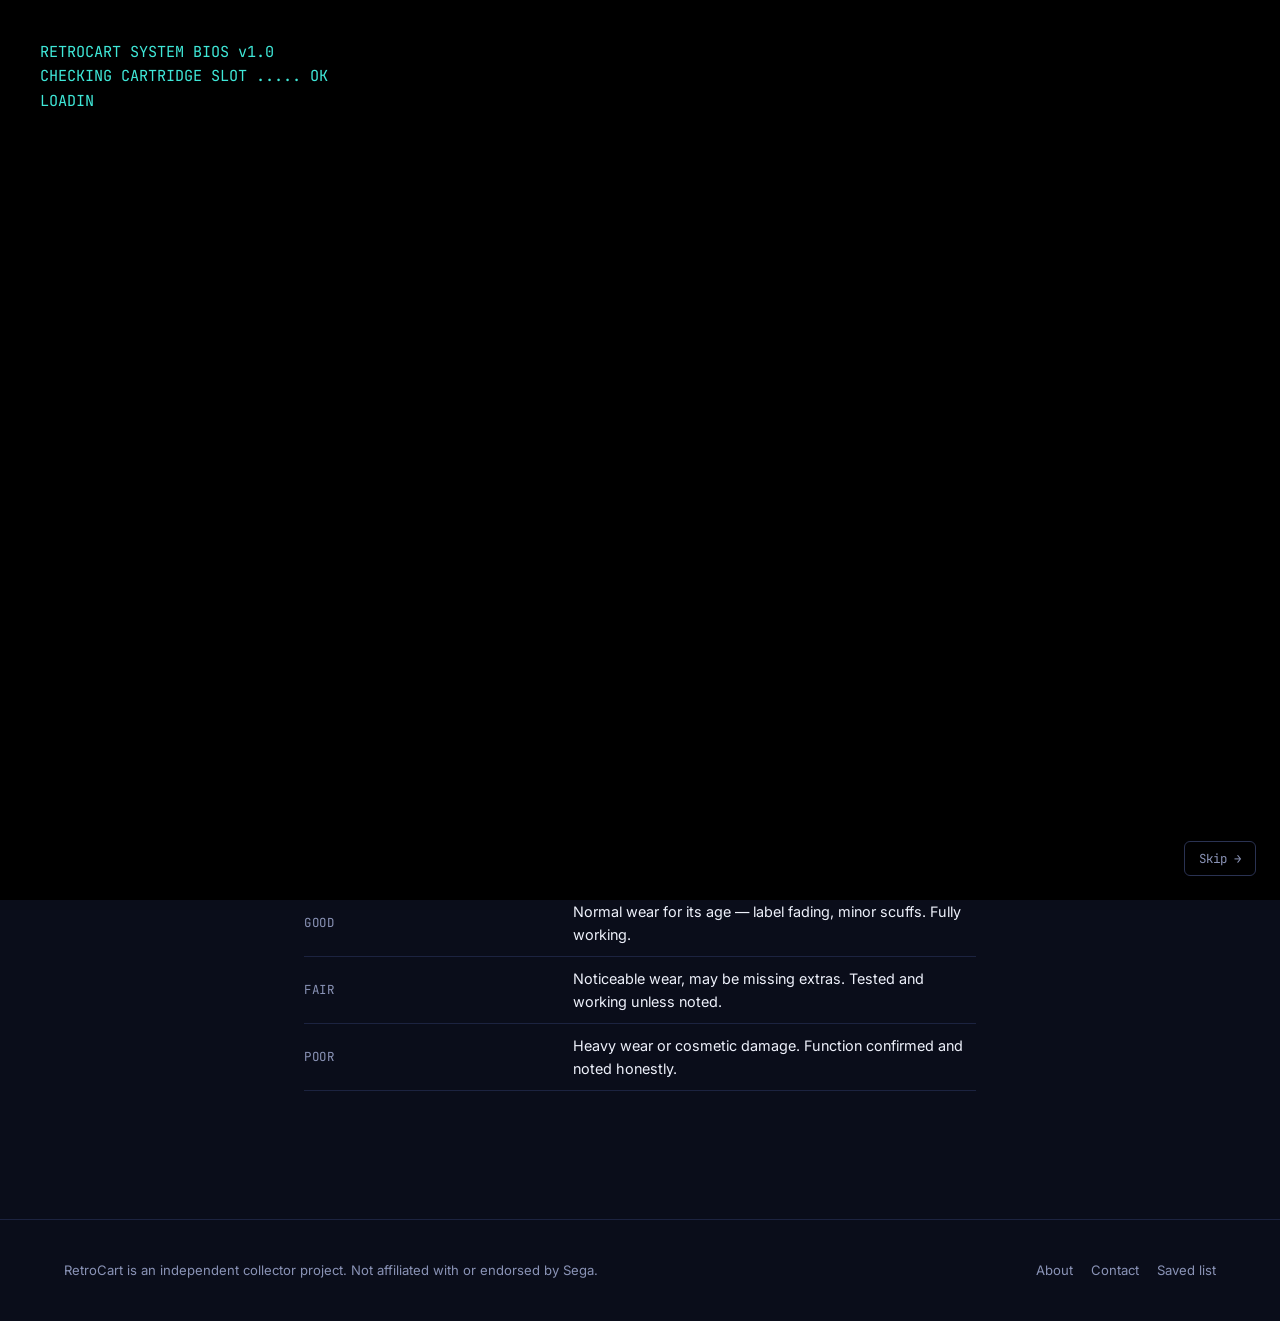
<file: about.html>
<!DOCTYPE html>
<html lang="en">
<head>
<meta charset="UTF-8">
<meta name="viewport" content="width=device-width, initial-scale=1.0">
<title>About — RetroCart</title>
<meta name="description" content="Why RetroCart exists and how the catalog is put together.">
<link rel="preconnect" href="https://fonts.googleapis.com">
<link href="https://fonts.googleapis.com/css2?family=Press+Start+2P&family=Inter:wght@400;500;600;700&family=JetBrains+Mono:wght@400;500;600&display=swap" rel="stylesheet">
<link rel="stylesheet" href="css/style.css">
</head>
<body>

<header class="site-header">
  <div class="container">
    <a href="index.html" class="logo">
      <span class="logo-mark" aria-hidden="true"></span>
      <span class="logo-text">RETRO<span>CART</span></span>
    </a>
    <button class="nav-toggle" aria-label="Toggle navigation" aria-expanded="false">&#9776;</button>
    <nav class="main-nav">
      <a class="nav-tab" href="index.html">Catalog</a>
      <a class="nav-tab" href="saved.html">Saved</a>
      <a class="nav-tab active" href="about.html">About</a>
      <a class="nav-tab" href="contact.html">Contact</a>
    </nav>
  </div>
</header>

<main>
  <section class="section" style="padding-top:56px;">
    <div class="container about-layout">
      <img src="images/about-us.jpg" alt="A cozy retro gaming room with a CRT television and a shelf of cartridges">
      <div class="about-copy">
        <span class="eyebrow">About RetroCart</span>
        <h2>Built by someone who still has the pins-cleaning brush.</h2>
        <p>RetroCart started as a way to make sense of a growing shelf of Mega Drive carts — knowing exactly what condition each one is in, what's actually in the box, and being straight about it before anyone asks.</p>
        <p>Every listing here has been tested. If a cart is cart-only, we say so. If the label's faded or the case has a crack, that's in the notes — not left for you to discover after asking.</p>
        <p>The catalog starts with Sega Mega Drive, since that's where the collection began, and will expand to other retro consoles as it grows. No account, no checkout yet — just a straightforward way to browse what's available and get in touch.</p>
      </div>
    </div>
  </section>

  <div class="section-divider" aria-hidden="true"></div>

  <section class="section">
    <div class="container" style="max-width:720px;">
      <h2 class="pixel" style="font-size:1rem;">How condition grading works</h2>
      <table class="spec-table">
        <tr><td>Mint</td><td>As-new, no visible wear, complete with all original materials.</td></tr>
        <tr><td>Excellent</td><td>Light handling wear only, fully tested and working.</td></tr>
        <tr><td>Good</td><td>Normal wear for its age — label fading, minor scuffs. Fully working.</td></tr>
        <tr><td>Fair</td><td>Noticeable wear, may be missing extras. Tested and working unless noted.</td></tr>
        <tr><td>Poor</td><td>Heavy wear or cosmetic damage. Function confirmed and noted honestly.</td></tr>
      </table>
    </div>
  </section>
</main>

<footer class="site-footer">
  <div class="container footer-inner">
    <p>RetroCart is an independent collector project. Not affiliated with or endorsed by Sega.</p>
    <div class="footer-links">
      <a href="about.html">About</a>
      <a href="contact.html">Contact</a>
      <a href="saved.html">Saved list</a>
    </div>
  </div>
</footer>

<script src="js/nav.js"></script>
<script src="js/boot.js"></script>
</body>
</html>
</file>
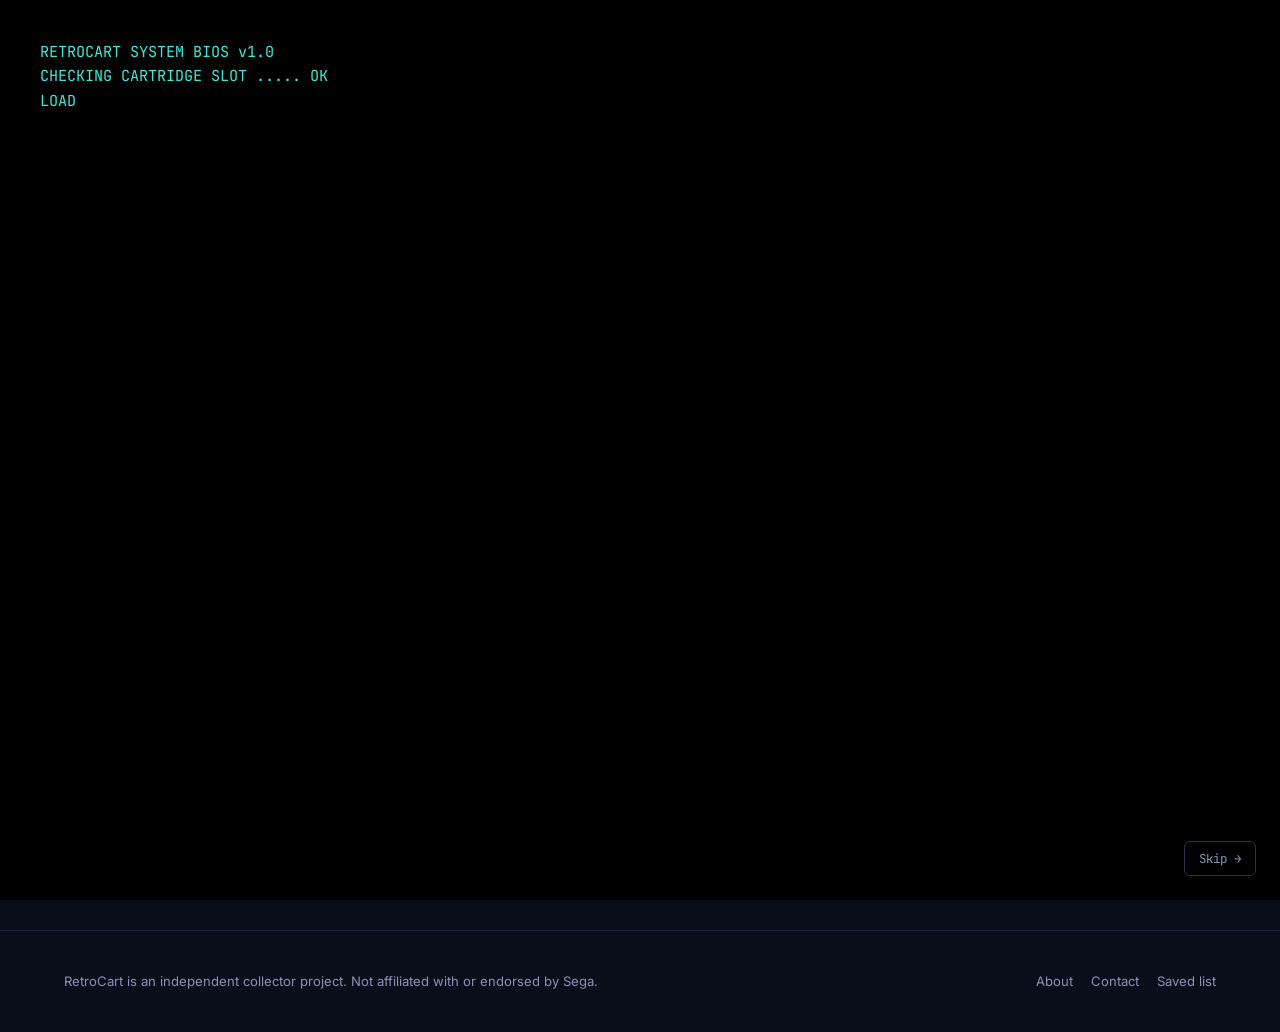
<file: contact.html>
<!DOCTYPE html>
<html lang="en">
<head>
<meta charset="UTF-8">
<meta name="viewport" content="width=device-width, initial-scale=1.0">
<title>Contact — RetroCart</title>
<meta name="description" content="Enquire about a cartridge or ask a general question.">
<link rel="preconnect" href="https://fonts.googleapis.com">
<link href="https://fonts.googleapis.com/css2?family=Press+Start+2P&family=Inter:wght@400;500;600;700&family=JetBrains+Mono:wght@400;500;600&display=swap" rel="stylesheet">
<link rel="stylesheet" href="css/style.css">
</head>
<body>

<header class="site-header">
  <div class="container">
    <a href="index.html" class="logo">
      <span class="logo-mark" aria-hidden="true"></span>
      <span class="logo-text">RETRO<span>CART</span></span>
    </a>
    <button class="nav-toggle" aria-label="Toggle navigation" aria-expanded="false">&#9776;</button>
    <nav class="main-nav">
      <a class="nav-tab" href="index.html">Catalog</a>
      <a class="nav-tab" href="saved.html">Saved</a>
      <a class="nav-tab" href="about.html">About</a>
      <a class="nav-tab active" href="contact.html">Contact</a>
    </nav>
  </div>
</header>

<main>
  <section class="section" style="padding-top:56px;">
    <div class="container">
      <span class="eyebrow">Get in touch</span>
      <h2 class="pixel" style="font-size:1.15rem; margin: 12px 0 32px;">Ask about a cartridge</h2>

      <div class="contact-layout">
        <div class="form-panel">
          <!--
            IMPORTANT — before this goes live:
            Replace YOUR_FORM_ID below with a real Formspree (or similar) endpoint.
            Sign up free at https://formspree.io, create a form, and swap the
            action URL. Until then this form will not actually send anywhere.
          -->
          <form id="enquiry-form" action="https://formspree.io/f/YOUR_FORM_ID" method="POST">
            <div class="field">
              <label for="name">Your name</label>
              <input type="text" id="name" name="name" required>
            </div>
            <div class="field">
              <label for="email">Your email</label>
              <input type="email" id="email" name="email" required>
            </div>
            <div class="field">
              <label for="game">Game (if applicable)</label>
              <input type="text" id="game" name="game" placeholder="e.g. Streets of Rage 2">
            </div>
            <div class="field">
              <label for="message">Message</label>
              <textarea id="message" name="message" required placeholder="Ask about condition, postage, or anything else..."></textarea>
            </div>
            <button type="submit" class="btn btn-primary btn-block">Send enquiry</button>
            <p class="form-note">Enquiries only for now — no payment is taken through this form.</p>
            <div id="form-status" class="form-status"></div>
          </form>
        </div>

        <aside class="side-panel">
          <div class="side-block">
            <h3 class="pixel" style="font-size:0.8rem;">Response time</h3>
            <p class="text-mute" style="font-size:0.9rem;">Enquiries are usually answered within a day or two.</p>
          </div>
          <div class="side-block">
            <h3 class="pixel" style="font-size:0.8rem;">Before you ask</h3>
            <p class="text-mute" style="font-size:0.9rem;">Every listing's condition notes are accurate — if something isn't mentioned, assume it isn't included. Happy to answer follow-up questions about wear or testing.</p>
          </div>
          <div class="side-block">
            <h3 class="pixel" style="font-size:0.8rem;">Postage</h3>
            <p class="text-mute" style="font-size:0.9rem;">Currently shipping within New Zealand only. Ask if you're overseas and keen — may be possible case by case.</p>
          </div>
        </aside>
      </div>
    </div>
  </section>
</main>

<footer class="site-footer">
  <div class="container footer-inner">
    <p>RetroCart is an independent collector project. Not affiliated with or endorsed by Sega.</p>
    <div class="footer-links">
      <a href="about.html">About</a>
      <a href="contact.html">Contact</a>
      <a href="saved.html">Saved list</a>
    </div>
  </div>
</footer>

<script src="js/nav.js"></script>
<script src="js/contact.js"></script>
<script src="js/boot.js"></script>
</body>
</html>
</file>
<file: css/style.css>
/* ==========================================================================
   RETRO CARTRIDGE — Design tokens
   Palette pulled from the site's own hero art (navy / teal / magenta glow)
   ========================================================================== */

:root {
  /* Color */
  --bg-void:      #0a0d1a;   /* page background, deep navy-black */
  --bg-panel:     #12172a;   /* cards, panels */
  --bg-panel-alt: #181f38;   /* raised panels, inputs */
  --line:         #2a3252;   /* hairline borders */
  --line-soft:    #1c2340;

  --text-hi:      #eef1fb;   /* headings, primary text */
  --text-body:    #c6cce4;   /* body copy */
  --text-mute:    #8a93b6;   /* captions, meta */

  --teal:         #3fe8d8;   /* cyan glow accent */
  --teal-dim:     #1f8f86;
  --magenta:      #ff4fa8;   /* pink glow accent */
  --magenta-dim:  #a03370;
  --amber:        #ffb545;   /* CRT-sun / lamp warm accent, used for price & CTAs */
  --amber-dim:    #c98a2c;

  --ok:           #4ee08a;   /* condition: excellent/mint */
  --warn:         #ffcf4d;   /* condition: good/fair */
  --danger:       #ff6a6a;   /* condition: poor */

  /* Type */
  --font-display: 'Press Start 2P', monospace;
  --font-body: 'Inter', -apple-system, BlinkMacSystemFont, sans-serif;
  --font-mono: 'JetBrains Mono', 'Courier New', monospace;

  /* Scale */
  --radius-sm: 6px;
  --radius-md: 10px;
  --radius-lg: 18px;

  --container: 1200px;
}

/* ==========================================================================
   Reset & base
   ========================================================================== */

*, *::before, *::after { box-sizing: border-box; }

html { scroll-behavior: smooth; }

@media (prefers-reduced-motion: reduce) {
  html { scroll-behavior: auto; }
  *, *::before, *::after {
    animation-duration: 0.01ms !important;
    animation-iteration-count: 1 !important;
    transition-duration: 0.01ms !important;
    scroll-behavior: auto !important;
  }
}

body {
  margin: 0;
  background: var(--bg-void);
  color: var(--text-body);
  font-family: var(--font-body);
  font-size: 16px;
  line-height: 1.6;
  position: relative;
  min-height: 100vh;
}

/* Persistent quiet scanline + grid texture behind every page.
   Kept deliberately faint (~4-6% opacity) so it never fights content. */
body::before {
  content: '';
  position: fixed;
  inset: 0;
  pointer-events: none;
  z-index: 0;
  background-image:
    repeating-linear-gradient(
      to bottom,
      rgba(255,255,255,0.025) 0px,
      rgba(255,255,255,0.025) 1px,
      transparent 1px,
      transparent 3px
    ),
    linear-gradient(rgba(63,232,216,0.05) 1px, transparent 1px),
    linear-gradient(90deg, rgba(63,232,216,0.05) 1px, transparent 1px);
  background-size: auto, 42px 42px, 42px 42px;
}

/* Soft vignette, mimics a CRT edge falloff */
body::after {
  content: '';
  position: fixed;
  inset: 0;
  pointer-events: none;
  z-index: 0;
  background: radial-gradient(ellipse at center, transparent 55%, rgba(0,0,0,0.55) 100%);
}

main, header, footer { position: relative; z-index: 1; }

.page-loading-overlay {
  position: fixed;
  inset: 0;
  z-index: 200;
  display: flex;
  align-items: center;
  justify-content: center;
  background: rgba(10, 13, 26, 0.92);
  backdrop-filter: blur(3px);
  opacity: 0;
  pointer-events: none;
  transition: opacity 0.2s ease;
}
.page-loading-overlay.is-visible {
  opacity: 1;
  pointer-events: auto;
}
.page-loading-overlay .loading-card {
  padding: 22px 24px;
  border: 1px solid rgba(63,232,216,0.3);
  border-radius: var(--radius-md);
  background: rgba(18, 23, 42, 0.92);
  box-shadow: 0 0 0 1px rgba(255,255,255,0.04), 0 12px 40px rgba(0,0,0,0.35);
  text-align: center;
  min-width: min(88vw, 260px);
}
.page-loading-overlay .loading-card .loading-label {
  display: block;
  font-family: var(--font-mono);
  font-size: 0.72rem;
  letter-spacing: 0.16em;
  text-transform: uppercase;
  color: var(--teal);
  margin-bottom: 10px;
}
.page-loading-overlay .loading-card .loading-title {
  font-family: var(--font-display);
  font-size: 0.95rem;
  line-height: 1.6;
  color: var(--text-hi);
  margin: 0;
}
.page-loading-overlay .loading-card .loading-title .accent {
  color: var(--magenta);
}
.page-loading-overlay .loading-card::after {
  content: '';
  display: block;
  width: 72px;
  height: 2px;
  margin: 12px auto 0;
  background: linear-gradient(90deg, transparent, var(--teal), transparent);
  animation: loadingPulse 1s ease-in-out infinite;
}
@keyframes loadingPulse {
  0%, 100% { transform: scaleX(0.6); opacity: 0.6; }
  50% { transform: scaleX(1); opacity: 1; }
}

h1, h2, h3, h4 {
  color: var(--text-hi);
  margin: 0 0 0.6em;
  font-weight: 700;
  letter-spacing: 0.01em;
}

p { margin: 0 0 1em; }

a { color: var(--teal); text-decoration: none; }
a:hover { color: var(--magenta); }

img { max-width: 100%; display: block; }

button, input, select, textarea { font-family: inherit; }

:focus-visible {
  outline: 2px solid var(--teal);
  outline-offset: 3px;
  box-shadow: 0 0 0 4px rgba(63,232,216,0.18);
}

.container {
  max-width: var(--container);
  margin: 0 auto;
  padding: 0 24px;
}

.eyebrow {
  font-family: var(--font-mono);
  text-transform: uppercase;
  letter-spacing: 0.14em;
  font-size: 0.72rem;
  color: var(--teal);
}

/* Pixel-font used ONLY for high-signal moments: logo, hero title,
   section labels, badges. Never body copy — it kills readability. */
.pixel {
  font-family: var(--font-display);
  line-height: 1.7;
}

/* ==========================================================================
   Header / nav — cartridge tabs
   ========================================================================== */

.site-header {
  position: sticky;
  top: 0;
  z-index: 50;
  background: rgba(10, 13, 26, 0.88);
  backdrop-filter: blur(10px);
  border-bottom: 1px solid var(--line-soft);
}

.site-header .container {
  display: flex;
  align-items: center;
  justify-content: space-between;
  gap: 20px;
  height: 72px;
}

.logo {
  display: flex;
  align-items: center;
  gap: 10px;
  color: var(--text-hi);
  font-size: 0.95rem;
  white-space: nowrap;
}
.logo:hover { color: var(--text-hi); }

.logo-mark {
  width: 30px;
  height: 22px;
  background: linear-gradient(135deg, var(--teal), var(--magenta));
  border-radius: 3px 3px 5px 5px;
  position: relative;
  flex: none;
}
.logo-mark::after {
  content: '';
  position: absolute;
  left: 5px; right: 5px; top: 5px; bottom: 8px;
  background: var(--bg-void);
  border-radius: 2px;
}

.logo-text { font-family: var(--font-display); font-size: 0.8rem; }
.logo-text span { color: var(--magenta); }

.main-nav {
  display: flex;
  align-items: center;
  gap: 4px;
}

.nav-tab {
  font-family: var(--font-mono);
  font-size: 0.85rem;
  color: var(--text-body);
  padding: 8px 14px;
  border-radius: var(--radius-sm) var(--radius-sm) 0 0;
  border-bottom: 2px solid transparent;
  position: relative;
}
.nav-tab:hover {
  color: var(--text-hi);
  border-bottom-color: var(--line);
}
.nav-tab.active {
  color: var(--teal);
  border-bottom-color: var(--teal);
}

.nav-toggle {
  display: none;
  background: none;
  border: 1px solid var(--line);
  border-radius: var(--radius-sm);
  color: var(--text-hi);
  padding: 8px 10px;
  cursor: pointer;
}

@media (max-width: 760px) {
  .main-nav {
    position: absolute;
    top: 72px;
    left: 0;
    right: 0;
    background: var(--bg-panel);
    border-bottom: 1px solid var(--line-soft);
    flex-direction: column;
    align-items: stretch;
    padding: 8px;
    display: none;
  }
  .main-nav.open { display: flex; }
  .nav-tab { border-radius: var(--radius-sm); border-bottom: none; padding: 12px 14px; }
  .nav-tab.active { background: var(--bg-panel-alt); }
  .nav-toggle { display: inline-flex; }
}

/* ==========================================================================
   Hero
   ========================================================================== */

.hero {
  position: relative;
  min-height: 62vh;
  display: flex;
  align-items: center;
  overflow: hidden;
  padding: clamp(48px, 7vw, 96px) 0;
}

.hero::before {
  content: '';
  position: absolute;
  inset: 0;
  z-index: 0;
  background:
    linear-gradient(90deg, rgba(10,13,26,0.96) 0%, rgba(10,13,26,0.68) 45%, rgba(10,13,26,0.2) 80%, rgba(10,13,26,0) 100%),
    url('../images/hero-banner.jpg') center 38% / cover no-repeat;
  filter: brightness(0.72) saturate(0.9);
  transform: scale(1.03);
}

.hero-inner {
  position: relative;
  z-index: 2;
  width: 100%;
  max-width: var(--container);
  margin: 0 auto;
  padding: 0 24px;
}

.hero-copy {
  display: flex;
  flex-direction: column;
  align-items: flex-start;
  gap: 18px;
  width: min(100%, 560px);
  padding: clamp(18px, 2.6vw, 24px);
  border-radius: var(--radius-lg);
  background: linear-gradient(90deg, rgba(10,13,26,0.44) 0%, rgba(10,13,26,0.12) 70%, rgba(10,13,26,0) 100%);
  backdrop-filter: blur(2px);
}

.hero-eyebrow {
  display: inline-block;
  font-family: var(--font-mono);
  font-size: 0.75rem;
  letter-spacing: 0.16em;
  text-transform: uppercase;
  color: var(--amber);
  background: rgba(255, 181, 69, 0.1);
  border: 1px solid rgba(255, 181, 69, 0.3);
  padding: 5px 12px;
  border-radius: 999px;
  margin-bottom: 0;
}

.hero h1 {
  font-family: var(--font-display);
  font-size: clamp(1.4rem, 3.2vw, 2.1rem);
  line-height: 1.5;
  margin: 0;
  text-shadow: 0 2px 16px rgba(0,0,0,0.7), 0 0 24px rgba(63,232,216,0.25);
}
.hero h1 .accent { color: var(--magenta); }

.hero p.lead {
  font-size: 1rem;
  color: var(--text-body);
  max-width: 52ch;
  margin: 0;
  text-shadow: 0 1px 8px rgba(0,0,0,0.6);
}

/* Console-style text entry search */
.cart-search {
  display: flex;
  gap: 10px;
  max-width: 480px;
  width: 100%;
}

.cart-search input[type="text"] {
  flex: 1;
  background: var(--bg-panel);
  border: 1px solid var(--line);
  color: var(--text-hi);
  padding: 14px 16px;
  border-radius: var(--radius-md);
  font-family: var(--font-mono);
  font-size: 0.95rem;
}
.cart-search input[type="text"]::placeholder { color: var(--text-mute); }
.cart-search input[type="text"]:focus {
  border-color: var(--teal);
  box-shadow: 0 0 0 3px rgba(63,232,216,0.15);
}

@media (max-width: 760px) {
  .hero {
    min-height: auto;
    padding: clamp(40px, 8vw, 56px) 0;
  }

  .hero::before {
    background:
      linear-gradient(180deg, rgba(10,13,26,0.92) 0%, rgba(10,13,26,0.68) 48%, rgba(10,13,26,0.2) 100%),
      url('../images/hero-banner.jpg') center 38% / cover no-repeat;
  }

  .hero-inner {
    width: 100%;
    padding: 0 20px;
  }

  .hero-copy {
    width: 100%;
    max-width: none;
  }

  .cart-search {
    flex-direction: column;
    max-width: none;
  }

  .cart-search .btn {
    width: 100%;
  }
}

.btn {
  display: inline-flex;
  align-items: center;
  justify-content: center;
  gap: 8px;
  border: none;
  border-radius: var(--radius-md);
  padding: 14px 22px;
  font-family: var(--font-mono);
  font-weight: 600;
  font-size: 0.9rem;
  cursor: pointer;
  transition: transform 0.15s ease, box-shadow 0.15s ease;
  white-space: nowrap;
}
.btn:active { transform: translateY(1px); }

.btn-primary {
  background: linear-gradient(135deg, var(--teal), #24b9ac);
  color: #06231f;
  box-shadow: 0 0 0 rgba(63,232,216,0);
}
.btn-primary:hover {
  color: #06231f;
  box-shadow: 0 4px 18px rgba(63,232,216,0.35);
}

.btn-ghost {
  background: transparent;
  border: 1px solid var(--line);
  color: var(--text-hi);
}
.btn-ghost:hover { border-color: var(--magenta); color: var(--text-hi); }

.btn-block { width: 100%; }

/* ==========================================================================
   Section scaffolding
   ========================================================================== */

.section {
  padding: 72px 0 64px;
}

.section-head {
  display: flex;
  align-items: flex-end;
  justify-content: space-between;
  gap: 20px;
  margin-bottom: 36px;
  flex-wrap: wrap;
}

.section-head h2 {
  font-family: var(--font-display);
  font-size: 1.1rem;
  line-height: 1.8;
}

.section-divider {
  height: 84px;
  position: relative;
  overflow: hidden;
  background:
    repeating-linear-gradient(
      to bottom,
      rgba(63,232,216,0.04) 0px,
      rgba(63,232,216,0.04) 1px,
      transparent 1px,
      transparent 5px
    );
}
.section-divider::before {
  content: '';
  position: absolute;
  inset: 0;
  background:
    linear-gradient(90deg, transparent, rgba(63,232,216,0.28), rgba(255,79,168,0.28), transparent);
  height: 1px;
  top: 50%;
  opacity: 0.7;
}

/* ==========================================================================
   Filter bar
   ========================================================================== */

.filter-bar {
  display: flex;
  flex-wrap: wrap;
  gap: 10px;
  align-items: center;
  margin-bottom: 28px;
  padding: 18px;
  background: var(--bg-panel);
  border: 1px solid var(--line-soft);
  border-radius: var(--radius-md);
}

.filter-bar select,
.filter-bar input[type="text"] {
  background: var(--bg-panel-alt);
  border: 1px solid var(--line);
  color: var(--text-hi);
  padding: 10px 12px;
  border-radius: var(--radius-sm);
  font-size: 0.85rem;
  font-family: var(--font-mono);
}

.filter-bar input[type="text"] { flex: 1; min-width: 160px; }

.filter-reset {
  display: inline-flex;
  align-items: center;
  gap: 6px;
  margin-left: auto;
  padding: 0;
  border: 0;
  background: transparent;
  color: var(--text-mute);
  font-family: var(--font-mono);
  font-size: 0.78rem;
  cursor: pointer;
  transition: color 0.15s ease, transform 0.15s ease;
}
.filter-reset:hover {
  color: var(--teal);
  transform: translateY(-1px);
}
.filter-reset[hidden] {
  display: none;
}

.result-count {
  font-family: var(--font-mono);
  font-size: 0.78rem;
  color: var(--text-mute);
  margin-left: 8px;
}

/* ==========================================================================
   Cartridge card — the site's signature component.
   Shaped like a cart viewed side-on: a notch cut from the top-left corner,
   ribbed edge marks on the left, condition shown as a glowing edge color.
   ========================================================================== */

.cart-grid {
  display: grid;
  grid-template-columns: repeat(auto-fill, minmax(220px, 1fr));
  gap: 22px;
}

.cart-card {
  background: var(--bg-panel);
  border: 1px solid var(--line-soft);
  border-radius: var(--radius-md);
  overflow: hidden;
  position: relative;
  display: flex;
  flex-direction: column;
  transition: transform 0.18s ease, border-color 0.18s ease, box-shadow 0.18s ease;
  clip-path: polygon(0 22px, 22px 0, 100% 0, 100% 100%, 0 100%);
}

.cart-card:hover {
  transform: translateY(-4px);
  border-color: var(--teal-dim);
  box-shadow: 0 10px 30px rgba(63,232,216,0.12);
}

.cart-card .cart-notch {
  position: absolute;
  top: 0; left: 0;
  width: 22px; height: 22px;
  background: var(--bg-void);
}

.cart-card .cart-media {
  aspect-ratio: 3 / 4;
  background: var(--bg-panel-alt);
  overflow: hidden;
  position: relative;
  padding: 12px;
  display: flex;
  align-items: center;
  justify-content: center;
}
.cart-card .cart-media img {
  width: auto;
  max-width: 100%;
  height: auto;
  max-height: 100%;
  object-fit: contain;
  display: block;
}
.cart-media.no-photo img,
.game-media.no-photo img {
  object-fit: contain;
  padding: 18% 20% 26%;
  opacity: 0.55;
}
.no-photo-label {
  position: absolute;
  bottom: 12px;
  left: 0;
  right: 0;
  text-align: center;
  font-family: var(--font-mono);
  font-size: 0.66rem;
  letter-spacing: 0.06em;
  text-transform: uppercase;
  color: var(--text-mute);
  pointer-events: none;
}

.cart-card .condition-flag {
  position: absolute;
  top: 10px; right: 10px;
  font-family: var(--font-mono);
  font-size: 0.65rem;
  text-transform: uppercase;
  letter-spacing: 0.04em;
  padding: 4px 9px;
  border-radius: 999px;
  background: rgba(10,13,26,0.75);
  backdrop-filter: blur(4px);
  border: 1px solid currentColor;
}
.condition-flag.cond-mint,
.condition-flag.cond-excellent { color: var(--ok); }
.condition-flag.cond-good,
.condition-flag.cond-fair { color: var(--warn); }
.condition-flag.cond-poor { color: var(--danger); }

.save-toggle {
  position: absolute;
  top: 10px; left: 10px;
  width: 32px; height: 32px;
  border-radius: 50%;
  background: rgba(10,13,26,0.88);
  backdrop-filter: blur(4px);
  border: 1px solid rgba(255,255,255,0.3);
  box-shadow: 0 1px 6px rgba(0,0,0,0.5);
  color: var(--text-hi);
  display: flex;
  align-items: center;
  justify-content: center;
  cursor: pointer;
  font-size: 15px;
  line-height: 1;
  transition: color 0.15s ease, border-color 0.15s ease;
}
.save-toggle:hover { border-color: var(--magenta); }
.save-toggle.saved { color: var(--magenta); border-color: var(--magenta); }

.cart-card .cart-body {
  padding: 16px;
  display: flex;
  flex-direction: column;
  gap: 6px;
  flex: 1;
}

.cart-card .cart-console {
  font-family: var(--font-mono);
  font-size: 0.68rem;
  text-transform: uppercase;
  letter-spacing: 0.08em;
  color: var(--teal);
}

.cart-card h3 {
  font-size: 1rem;
  margin: 0;
  line-height: 1.35;
  min-height: 2.7em;
  display: -webkit-box;
  -webkit-line-clamp: 2;
  -webkit-box-orient: vertical;
  overflow: hidden;
}
.cart-card h3 a { color: var(--text-hi); }
.cart-card h3 a:hover { color: var(--teal); }

.cart-card .cart-meta {
  font-size: 0.8rem;
  color: var(--text-mute);
  margin-top: auto;
  display: flex;
  justify-content: space-between;
  align-items: center;
  padding-top: 10px;
}

.cart-card .price {
  font-family: var(--font-mono);
  color: var(--amber);
  font-weight: 700;
}

.includes-row {
  display: flex;
  gap: 6px;
  margin-top: 4px;
}
.includes-row .inc-icon {
  width: 18px; height: 18px;
  opacity: 0.9;
}
.includes-row .inc-icon.missing {
  opacity: 0.18;
  filter: grayscale(1);
}

/* Empty state */
.empty-state {
  text-align: center;
  padding: 60px 20px;
}
.empty-state img {
  max-width: 280px;
  margin: 0 auto 24px;
  opacity: 0.9;
}
.empty-state h3 { font-family: var(--font-display); font-size: 0.95rem; line-height: 1.8; }
.empty-state p { color: var(--text-mute); max-width: 40ch; margin: 0 auto; }

/* ==========================================================================
   Game detail page
   ========================================================================== */

.game-detail {
  display: grid;
  grid-template-columns: minmax(280px, 420px) 1fr;
  gap: 48px;
  align-items: start;
}
@media (max-width: 860px) {
  .game-detail { grid-template-columns: 1fr; }
}

.game-media {
  background: var(--bg-panel);
  border: 1px solid var(--line-soft);
  border-radius: var(--radius-lg);
  overflow: hidden;
  aspect-ratio: 3 / 4;
  padding: 14px;
  display: flex;
  align-items: center;
  justify-content: center;
}
.game-media img {
  width: auto;
  max-width: 100%;
  height: auto;
  max-height: 100%;
  object-fit: contain;
  object-position: center;
  display: block;
}

.game-console-tag {
  font-family: var(--font-mono);
  font-size: 0.75rem;
  text-transform: uppercase;
  letter-spacing: 0.1em;
  color: var(--teal);
  margin-bottom: 8px;
  display: block;
}

.game-detail h1 {
  font-size: clamp(1.4rem, 3vw, 2rem);
  margin-bottom: 6px;
}

.game-sub {
  color: var(--text-mute);
  font-size: 0.9rem;
  margin-bottom: 20px;
}

.price-tag {
  font-family: var(--font-mono);
  font-size: 1.8rem;
  color: var(--amber);
  font-weight: 700;
  margin-bottom: 22px;
}

.spec-table {
  width: 100%;
  border-collapse: collapse;
  margin-bottom: 24px;
  font-size: 0.9rem;
}
.spec-table tr { border-bottom: 1px solid var(--line-soft); }
.spec-table td { padding: 10px 0; }
.spec-table td:first-child {
  color: var(--text-mute);
  font-family: var(--font-mono);
  font-size: 0.78rem;
  text-transform: uppercase;
  letter-spacing: 0.06em;
  width: 40%;
}
.spec-table td:last-child { color: var(--text-hi); }

.included-panel {
  background: var(--bg-panel);
  border: 1px solid var(--line-soft);
  border-radius: var(--radius-md);
  padding: 18px 20px;
  margin-bottom: 24px;
}
.included-panel h4 {
  font-family: var(--font-mono);
  font-size: 0.78rem;
  text-transform: uppercase;
  letter-spacing: 0.08em;
  color: var(--text-mute);
  margin-bottom: 14px;
}
.included-grid {
  display: grid;
  grid-template-columns: repeat(auto-fit, minmax(90px, 1fr));
  gap: 14px;
}
.included-item {
  display: flex;
  flex-direction: column;
  align-items: center;
  gap: 8px;
  text-align: center;
}
.included-item svg { width: 30px; height: 30px; }
.included-item span {
  font-size: 0.72rem;
  font-family: var(--font-mono);
  color: var(--text-body);
}
.included-item.missing svg { opacity: 0.15; filter: grayscale(1); }
.included-item.missing span { color: var(--text-mute); opacity: 0.5; }

.game-notes {
  background: var(--bg-panel-alt);
  border-left: 3px solid var(--magenta);
  padding: 14px 16px;
  border-radius: 0 var(--radius-sm) var(--radius-sm) 0;
  font-size: 0.9rem;
  color: var(--text-body);
  margin-bottom: 26px;
}

.detail-actions { display: flex; gap: 12px; flex-wrap: wrap; }

.back-link {
  display: inline-flex;
  align-items: center;
  gap: 6px;
  font-family: var(--font-mono);
  font-size: 0.85rem;
  margin-bottom: 28px;
  color: var(--text-mute);
}
.back-link:hover { color: var(--teal); }

/* ==========================================================================
   About page
   ========================================================================== */

.about-layout {
  display: grid;
  grid-template-columns: 1fr 1fr;
  gap: 48px;
  align-items: center;
}
@media (max-width: 860px) {
  .about-layout { grid-template-columns: 1fr; }
}
.about-layout img {
  border-radius: var(--radius-lg);
  border: 1px solid var(--line-soft);
}
.about-copy h2 { font-family: var(--font-display); font-size: 1.15rem; line-height: 1.8; margin-bottom: 20px; }
.about-copy p { color: var(--text-body); }

/* ==========================================================================
   Contact / enquiry
   ========================================================================== */

.contact-layout {
  display: grid;
  grid-template-columns: minmax(0, 560px) 1fr;
  gap: 48px;
}
@media (max-width: 860px) { .contact-layout { grid-template-columns: 1fr; } }

.form-panel {
  background: var(--bg-panel);
  border: 1px solid var(--line-soft);
  border-radius: var(--radius-lg);
  padding: 28px;
}

.field { margin-bottom: 18px; }
.field label {
  display: block;
  font-family: var(--font-mono);
  font-size: 0.78rem;
  text-transform: uppercase;
  letter-spacing: 0.06em;
  color: var(--text-mute);
  margin-bottom: 8px;
}
.field input,
.field textarea,
.field select {
  width: 100%;
  background: var(--bg-panel-alt);
  border: 1px solid var(--line);
  color: var(--text-hi);
  padding: 12px 14px;
  border-radius: var(--radius-sm);
  font-size: 0.92rem;
}
.field input:focus, .field textarea:focus, .field select:focus {
  border-color: var(--teal);
  box-shadow: 0 0 0 3px rgba(63,232,216,0.12);
}
.field textarea { resize: vertical; min-height: 120px; }

.form-note {
  font-size: 0.82rem;
  color: var(--text-mute);
  margin-top: 14px;
}

.form-status {
  margin-top: 14px;
  font-family: var(--font-mono);
  font-size: 0.85rem;
  padding: 10px 12px;
  border-radius: var(--radius-sm);
  display: none;
}
.form-status.show { display: block; }
.form-status.ok { background: rgba(78,224,138,0.1); color: var(--ok); border: 1px solid rgba(78,224,138,0.3); }
.form-status.err { background: rgba(255,106,106,0.1); color: var(--danger); border: 1px solid rgba(255,106,106,0.3); }

.side-panel h3 {
  font-family: var(--font-display);
  font-size: 0.9rem;
  line-height: 1.8;
  margin-bottom: 14px;
}
.side-panel .side-block {
  padding: 18px 0;
  border-bottom: 1px solid var(--line-soft);
}
.side-panel .side-block:last-child { border-bottom: none; }

/* ==========================================================================
   Saved list page
   ========================================================================== */

.saved-toolbar {
  display: flex;
  justify-content: space-between;
  align-items: center;
  margin-bottom: 24px;
  flex-wrap: wrap;
  gap: 12px;
}

/* ==========================================================================
   Footer
   ========================================================================== */

.site-footer {
  border-top: 1px solid var(--line-soft);
  padding: 40px 0;
  margin-top: 40px;
}
.footer-inner {
  display: flex;
  justify-content: space-between;
  align-items: center;
  flex-wrap: wrap;
  gap: 16px;
}
.footer-inner p {
  margin: 0;
  font-size: 0.82rem;
  color: var(--text-mute);
}
.footer-links { display: flex; gap: 18px; }
.footer-links a { font-size: 0.82rem; color: var(--text-mute); }
.footer-links a:hover { color: var(--teal); }

/* ==========================================================================
   Boot sequence overlay (first visit only)
   ========================================================================== */

#boot-overlay {
  position: fixed;
  inset: 0;
  z-index: 999;
  background: #000;
  color: var(--teal);
  font-family: var(--font-mono);
  font-size: 0.95rem;
  padding: 40px;
  white-space: pre-wrap;
  display: flex;
  align-items: flex-start;
  opacity: 1;
  transition: opacity 0.4s ease;
}
#boot-overlay.hide { opacity: 0; pointer-events: none; }
#boot-overlay .boot-skip {
  position: absolute;
  bottom: 24px;
  right: 24px;
  font-family: var(--font-mono);
  font-size: 0.78rem;
  color: var(--text-mute);
  background: none;
  border: 1px solid var(--line);
  padding: 8px 14px;
  border-radius: var(--radius-sm);
  cursor: pointer;
}
#boot-overlay .boot-skip:hover { color: var(--teal); border-color: var(--teal); }

/* ==========================================================================
   Utility
   ========================================================================== */

.text-mute { color: var(--text-mute); }
.mt-0 { margin-top: 0; }
.center { text-align: center; }
.sr-only {
  position: absolute; width: 1px; height: 1px;
  padding: 0; margin: -1px; overflow: hidden;
  clip: rect(0,0,0,0); white-space: nowrap; border: 0;
}
</file>
